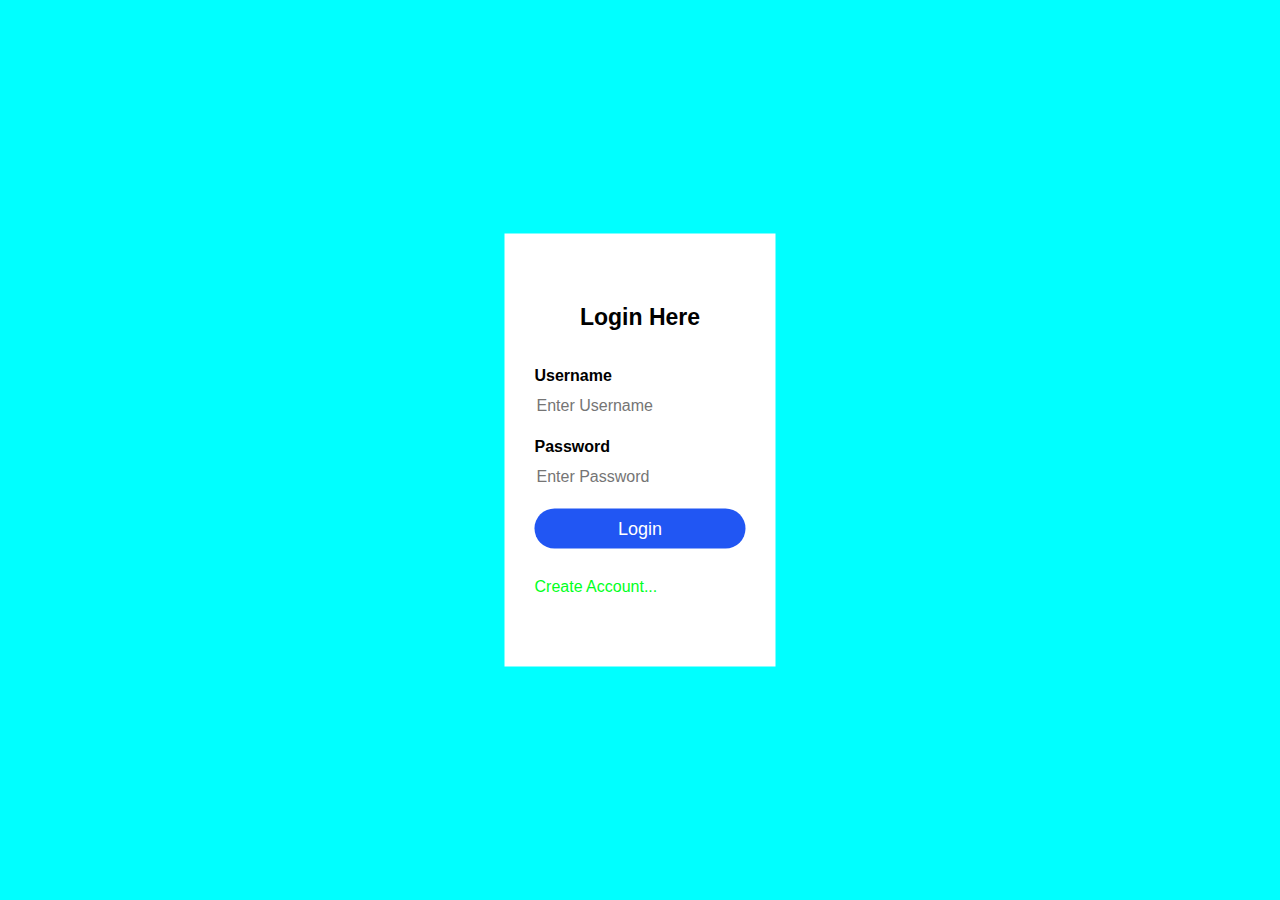
<file: index.html>
<!DOCTYPE html>
<html lang="en">
<head>
    <meta charset="UTF-8">
        <meta http-equiv="X-UA-Compatible" content="IE=edge">
        <meta name="viewport" content="width=device-width, initial-scale=1.0">
    <title>Login Page</title>
    <link rel="stylesheet" href="style.css">
    <script src="script.js"></script>
</head>
<body>
    <div class="box">
         <h1>Login Here</h1><br><br>
        <form name="myform" onsubmit="return validpass()">
            <p>Username</p>
            <input type="text" name="" id="uname" placeholder="Enter Username" autocomplete="off">
            <p>Password</p>
            <input type="password" name="" id="upass" placeholder="Enter Password">
            <div id="errorBox"></div>
            <input type="submit" name="" id="" value="Login">
            <br><br>
            <a href="register.html">Create Account...</a>
        </form>
    </div>
</body>
</html>
</file>
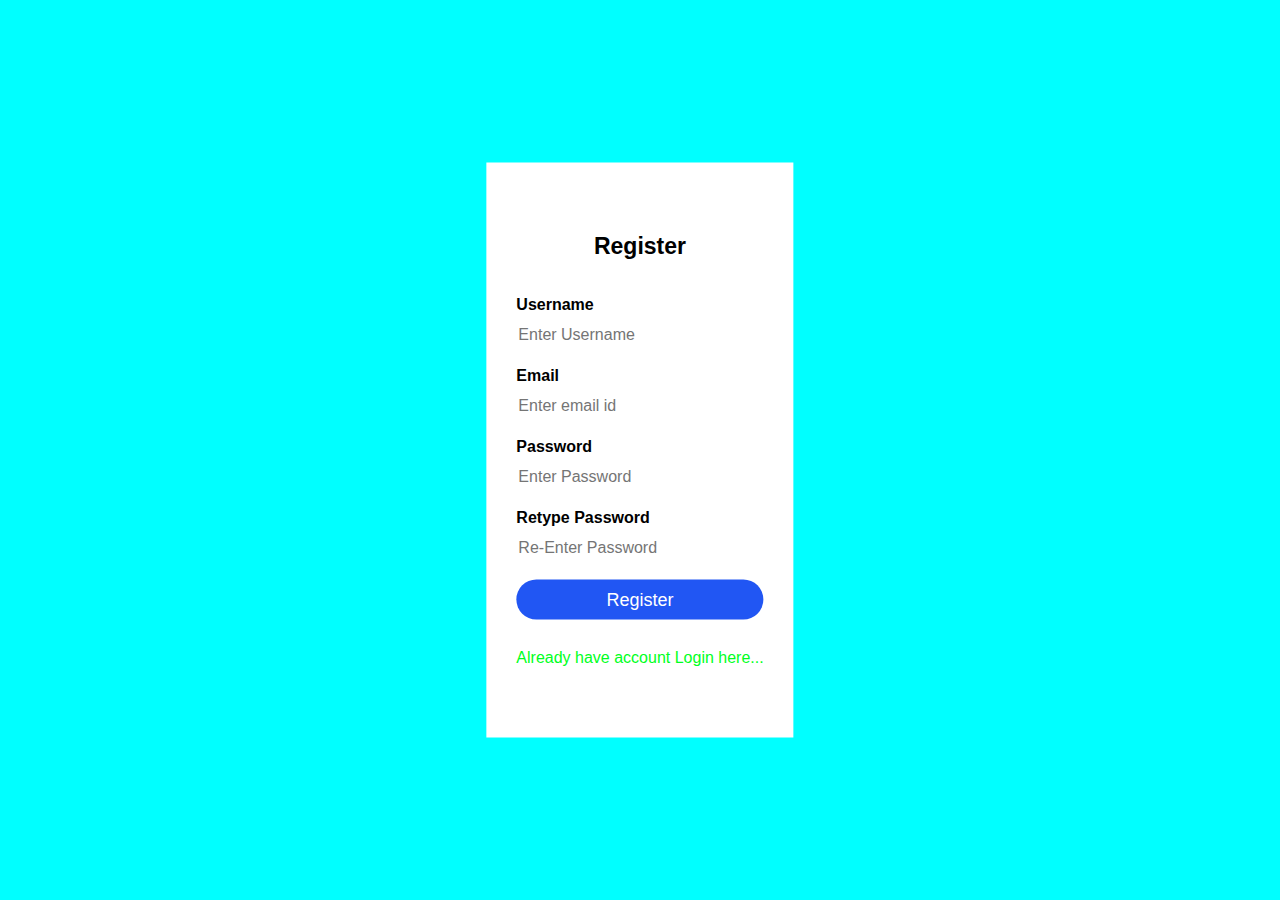
<file: register.html>
<!DOCTYPE html>
<html lang="en">
<head>
    <meta charset="UTF-8">
    <meta http-equiv="X-UA-Compatible" content="IE=edge">
    <meta name="viewport" content="width=device-width, initial-scale=1.0">
    <title>Register Page</title>
    <link rel="stylesheet" href="style.css">
    <script src="script.js"></script>
</head>
<body>
    <div class="box">
        <h1>Register</h1><br><br>
        <form action="register.php" method="post" name="myform2" onsubmit="return validpass2()">
            <p>Username</p>
            <input type="text" name="uname1" id="uname1" placeholder="Enter Username" autocomplete="off" required>
            <p>Email</p>
            <input type="email" name="email1" id="email1" placeholder="Enter email id" autocomplete="off" required>
            <p>Password</p>
            <input type="password" name="upass1" id="upass1" placeholder="Enter Password" required>
            <p>Retype Password</p>
            <input type="password" name="upass2" id="upass2" placeholder="Re-Enter Password" required>
            <div id="errorBox2"></div>
            <input type="submit" id="" value="Register">
            <br><br>
            <a href="index.html">Already have account Login here...</a>
        </form>
    </div>
</body>
</html>
</file>
<file: style.css>
body{
    margin: 0;
    padding: 0;
    font-family: sans-serif;
    background-color: aqua;
}
.box{
    background: rgb(255, 255, 255);
    color: red;
    top: 50%;
    left: 50%;
    transform: translate(-50%,-50%);
    position: absolute;
    box-sizing: border-box;
    padding: 70px 30px;
}
h1{
    text-align: center;
    font-size: 23px;
    color: black;
    padding: 100 0 90px;
    margin: 0;
}
p{
    color: rgb(0, 0, 0);
    margin: 0;
    padding: 0;
    font-weight: bold;
}
input{
    width: 100%;
    margin-bottom: 10px;
}
input[type="text"],input[type="password"],input[type="email"]{
    border: none;
    border-bottom: 1px solid #fff;
    background: transparent;
    outline: none;
    height: 40px;
    color: #673ab7;
    font-size: 16px;
}
input[type="submit"]{
    border: none;
    outline: none;
    height: 40px;
    background-color: #2156f3;
    color: #fff;
    font-size: 18px;
    border-radius: 20px;
}
input[type="submit"]:hover{
    cursor: pointer;
    background: #8097a7;

}
a{
    text-decoration:none;
    font-size: 16px;
    line-height: 20px;
    color: rgb(0, 255, 34);
}
a:hover{
    color: red;
}
@media (max-width:600px) {
    .box h1{
        font-size: 140%;
    }
}
</file>
